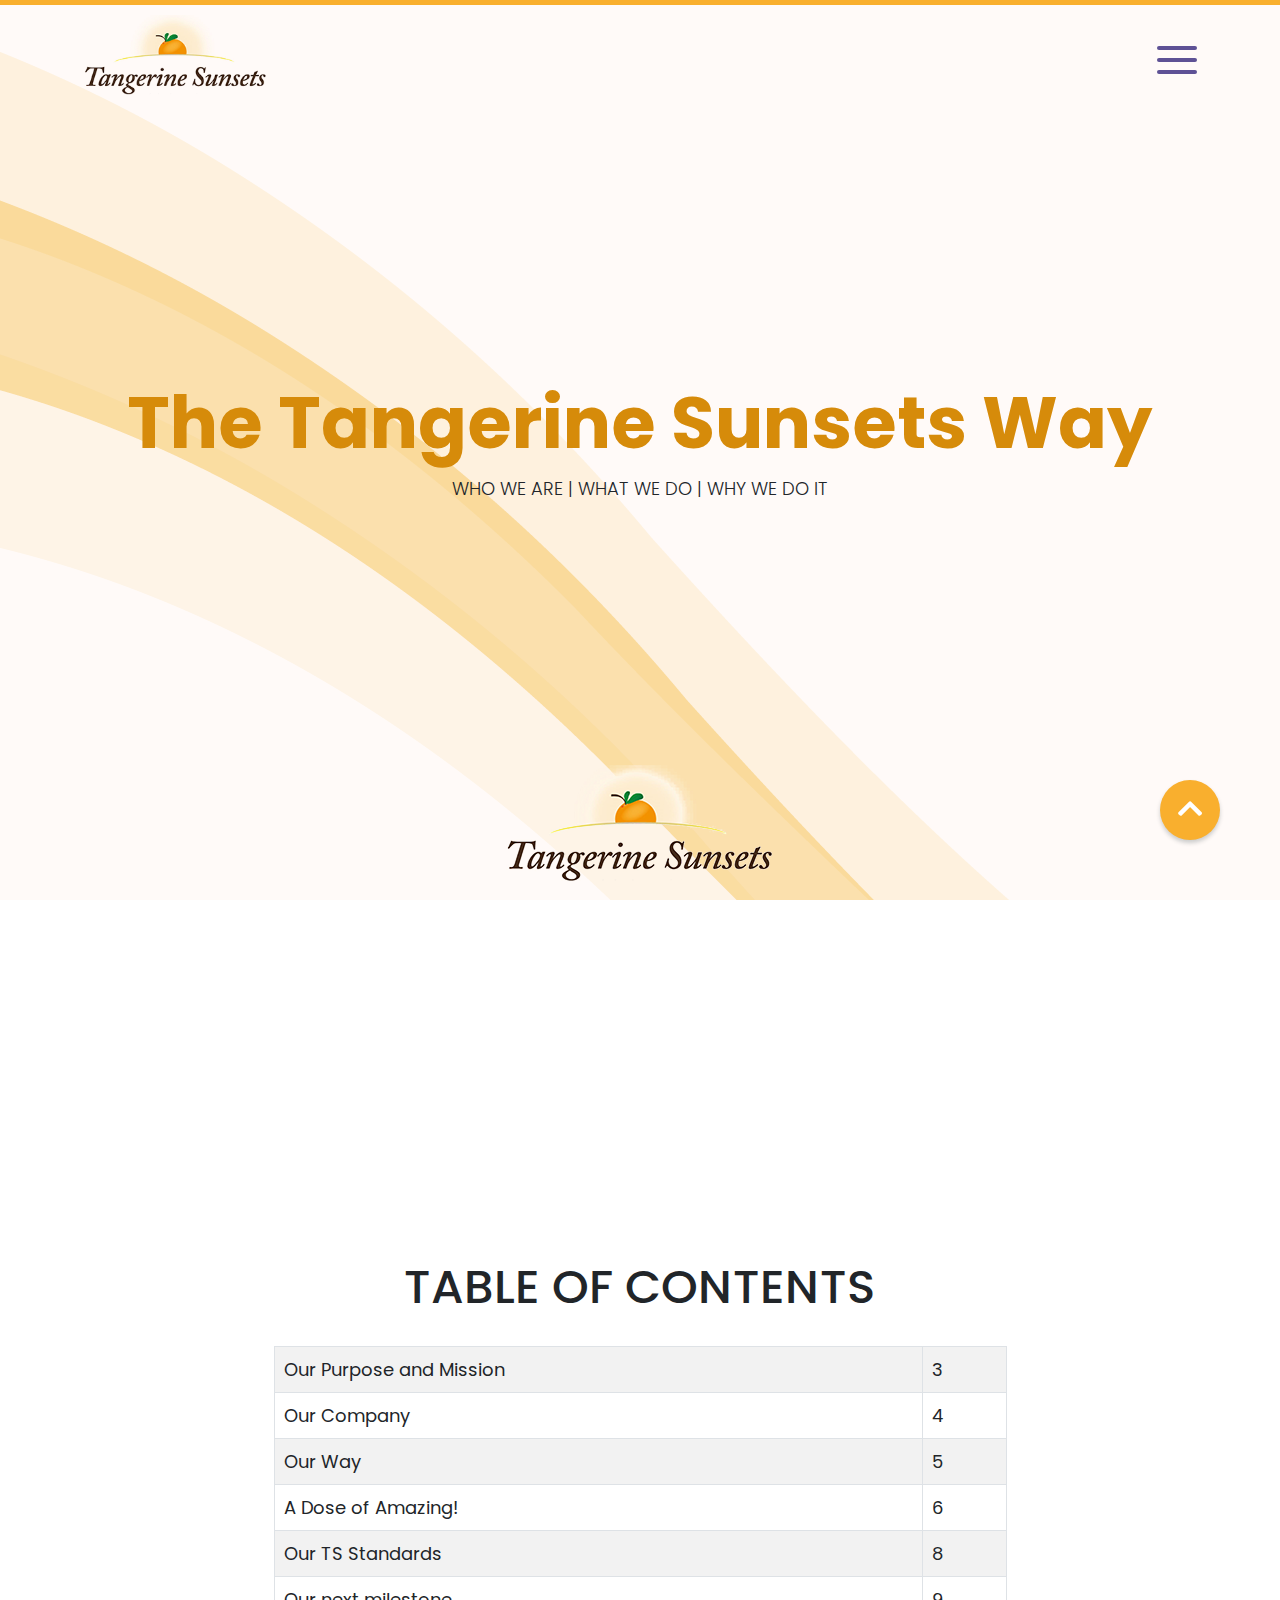
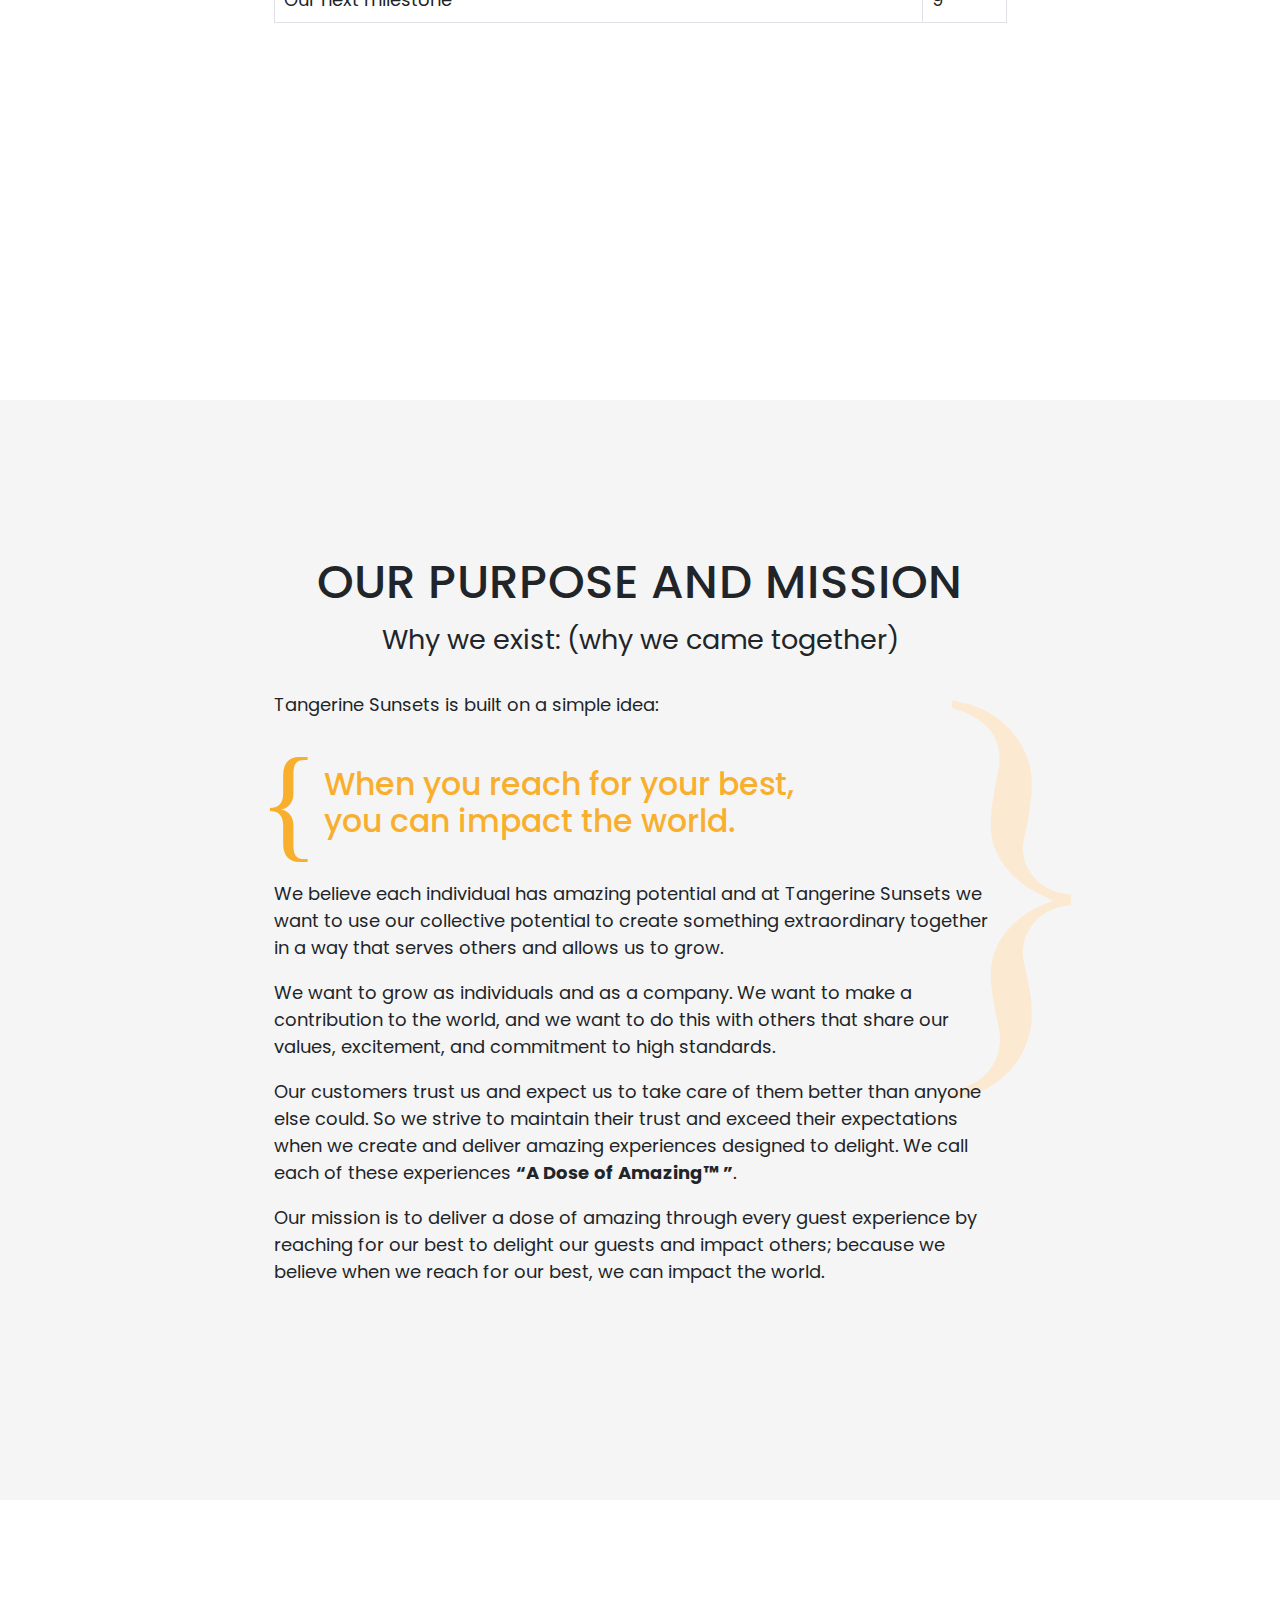
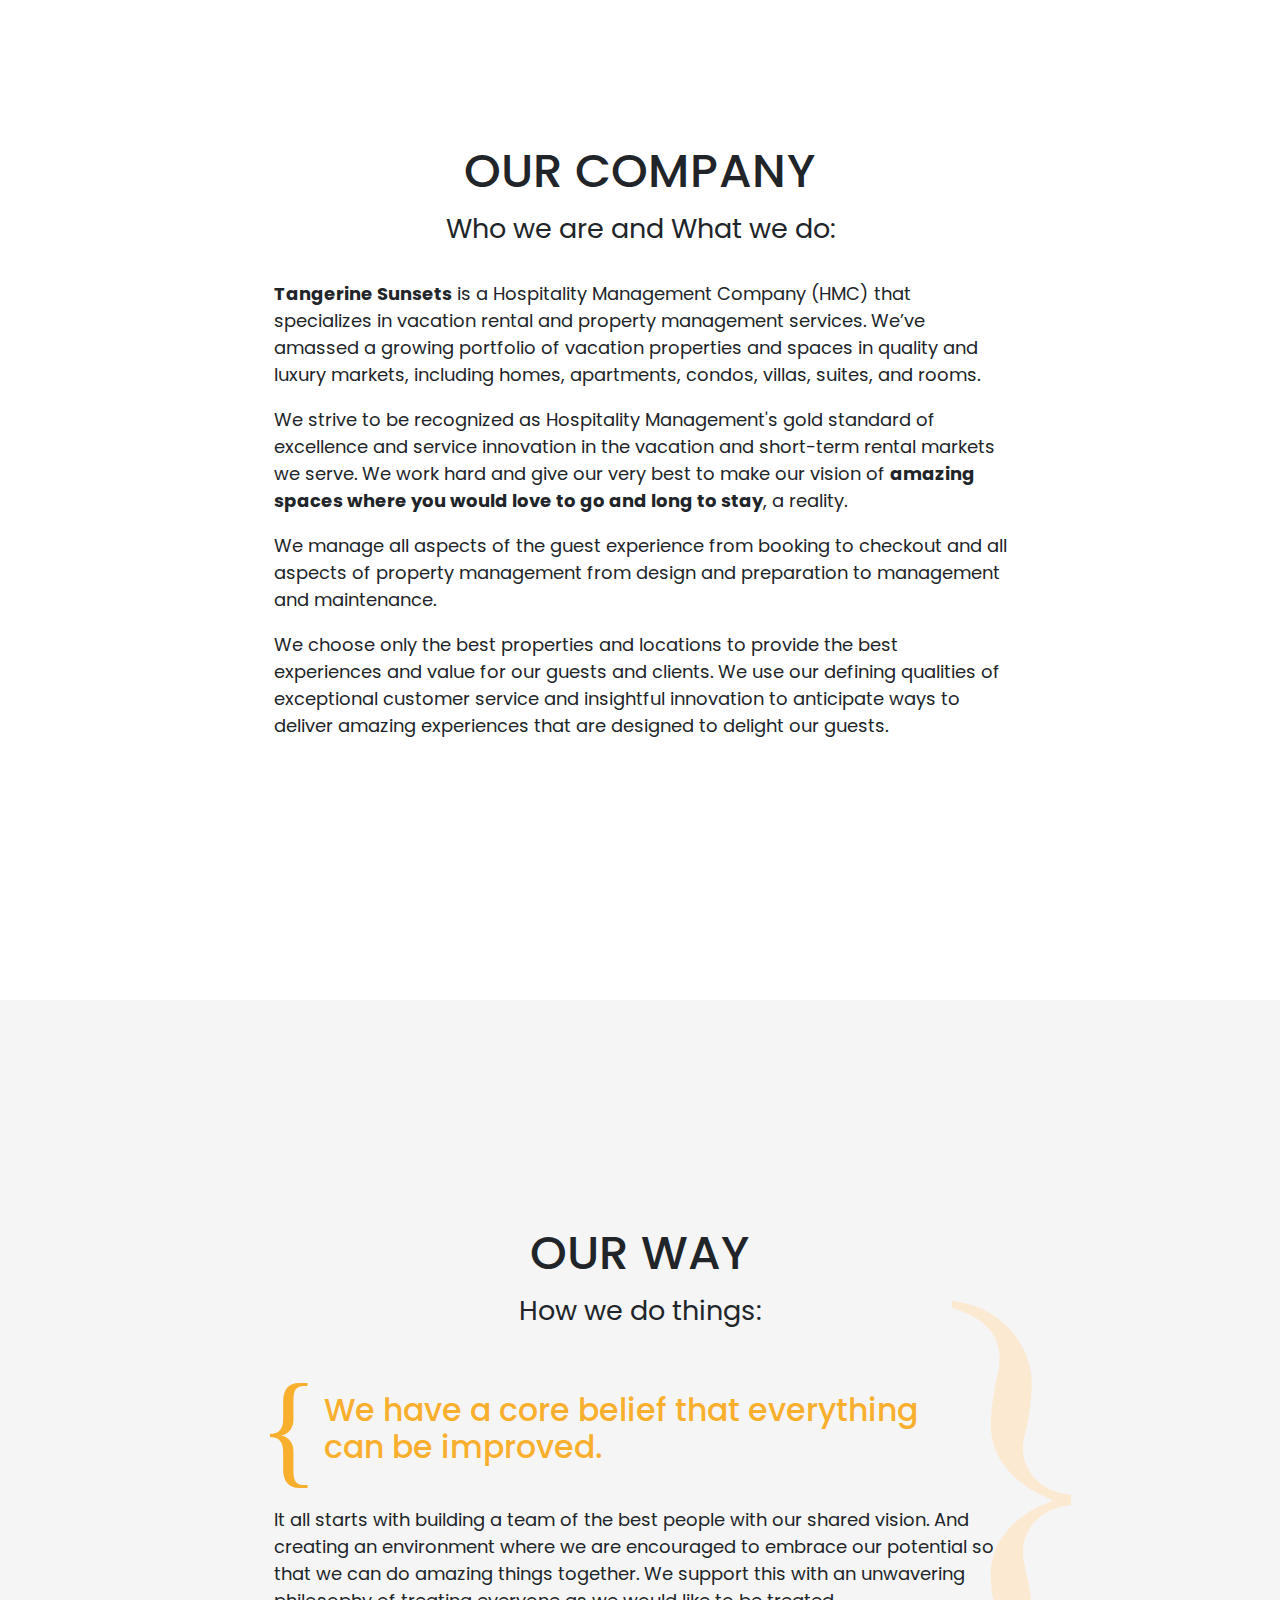
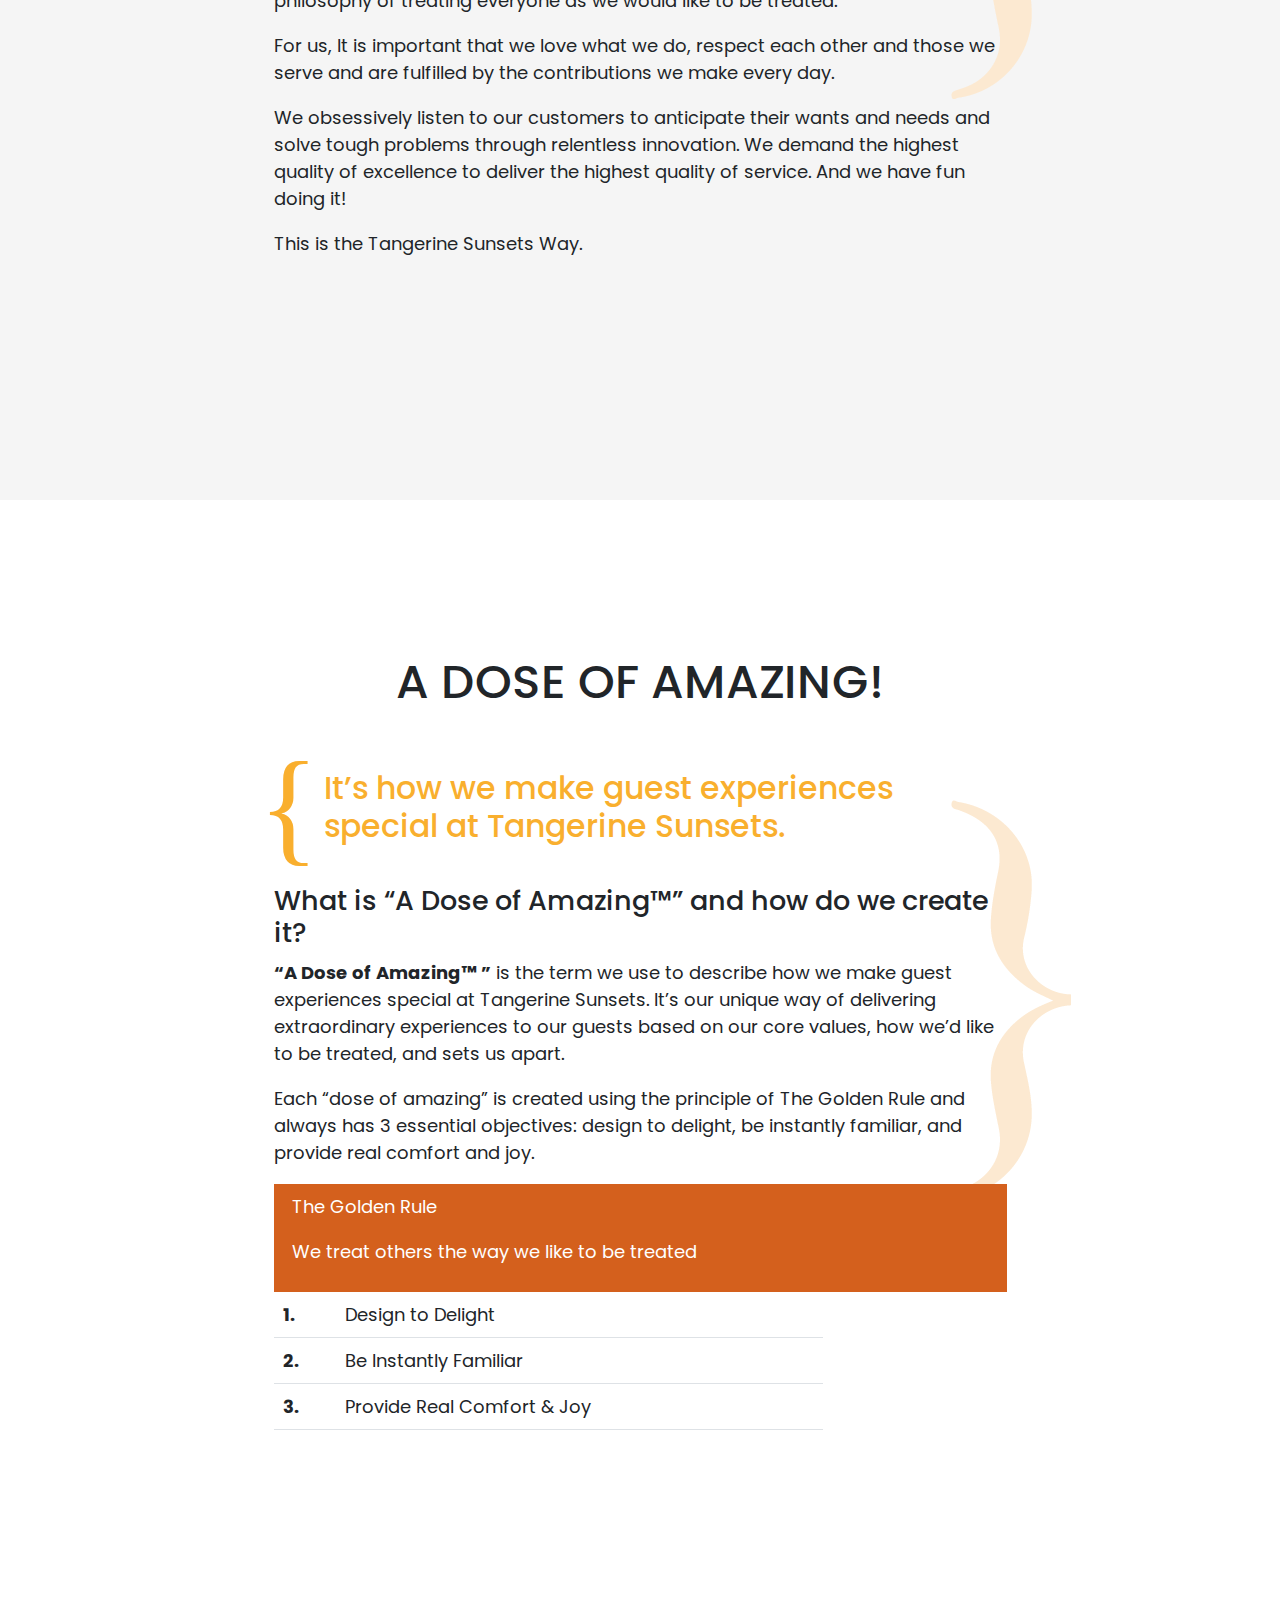
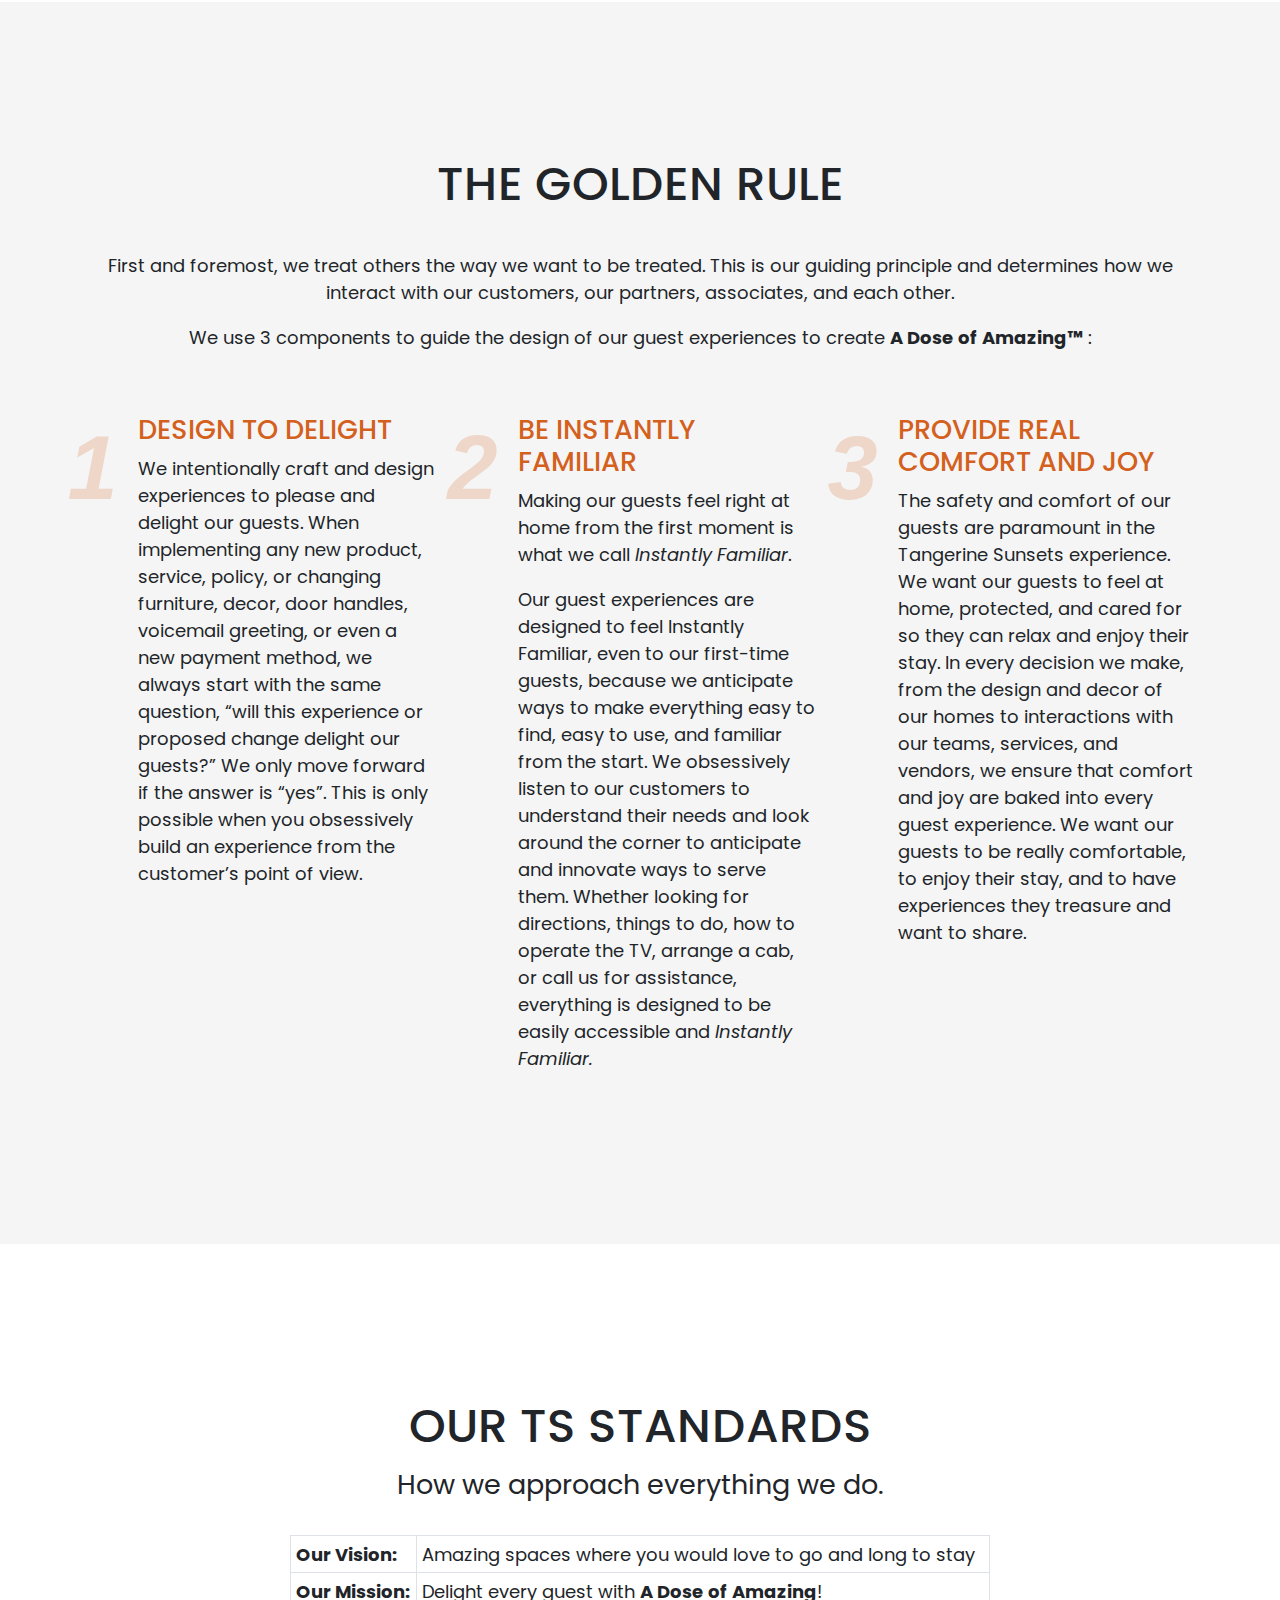
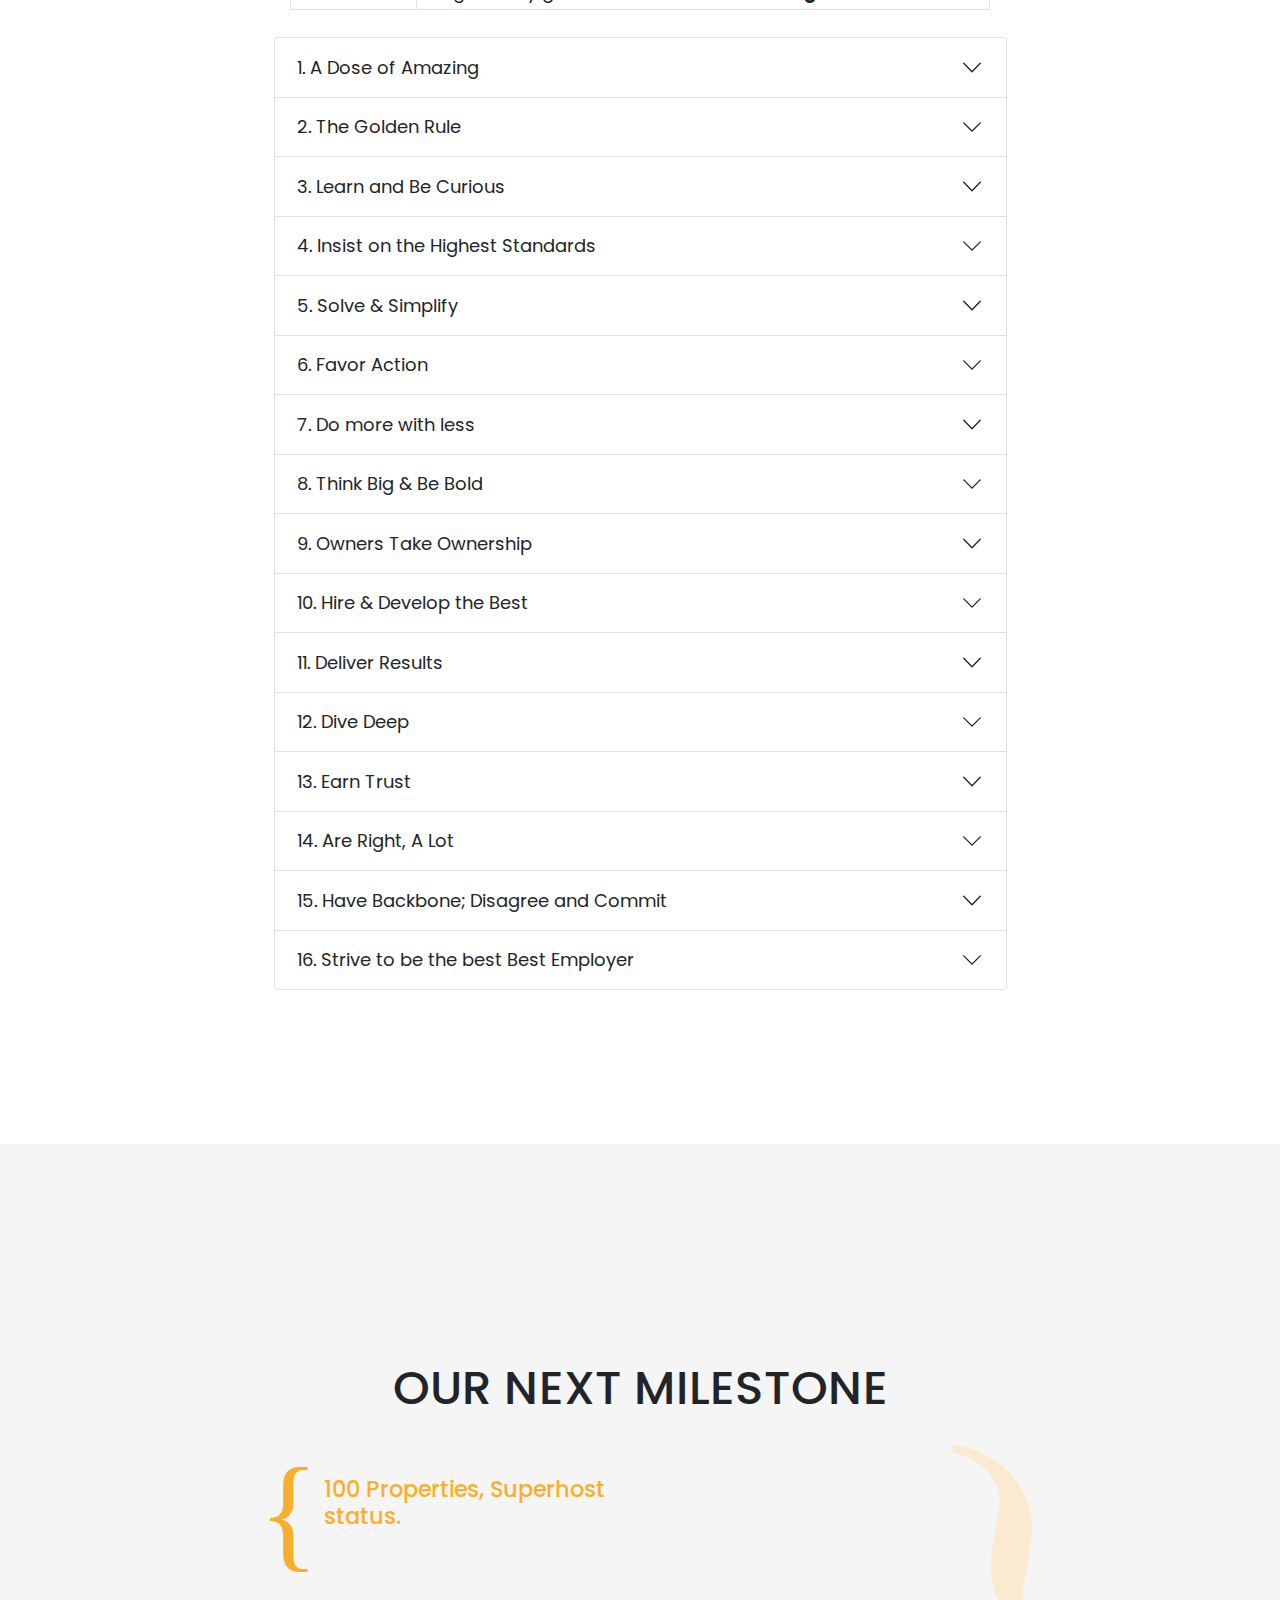
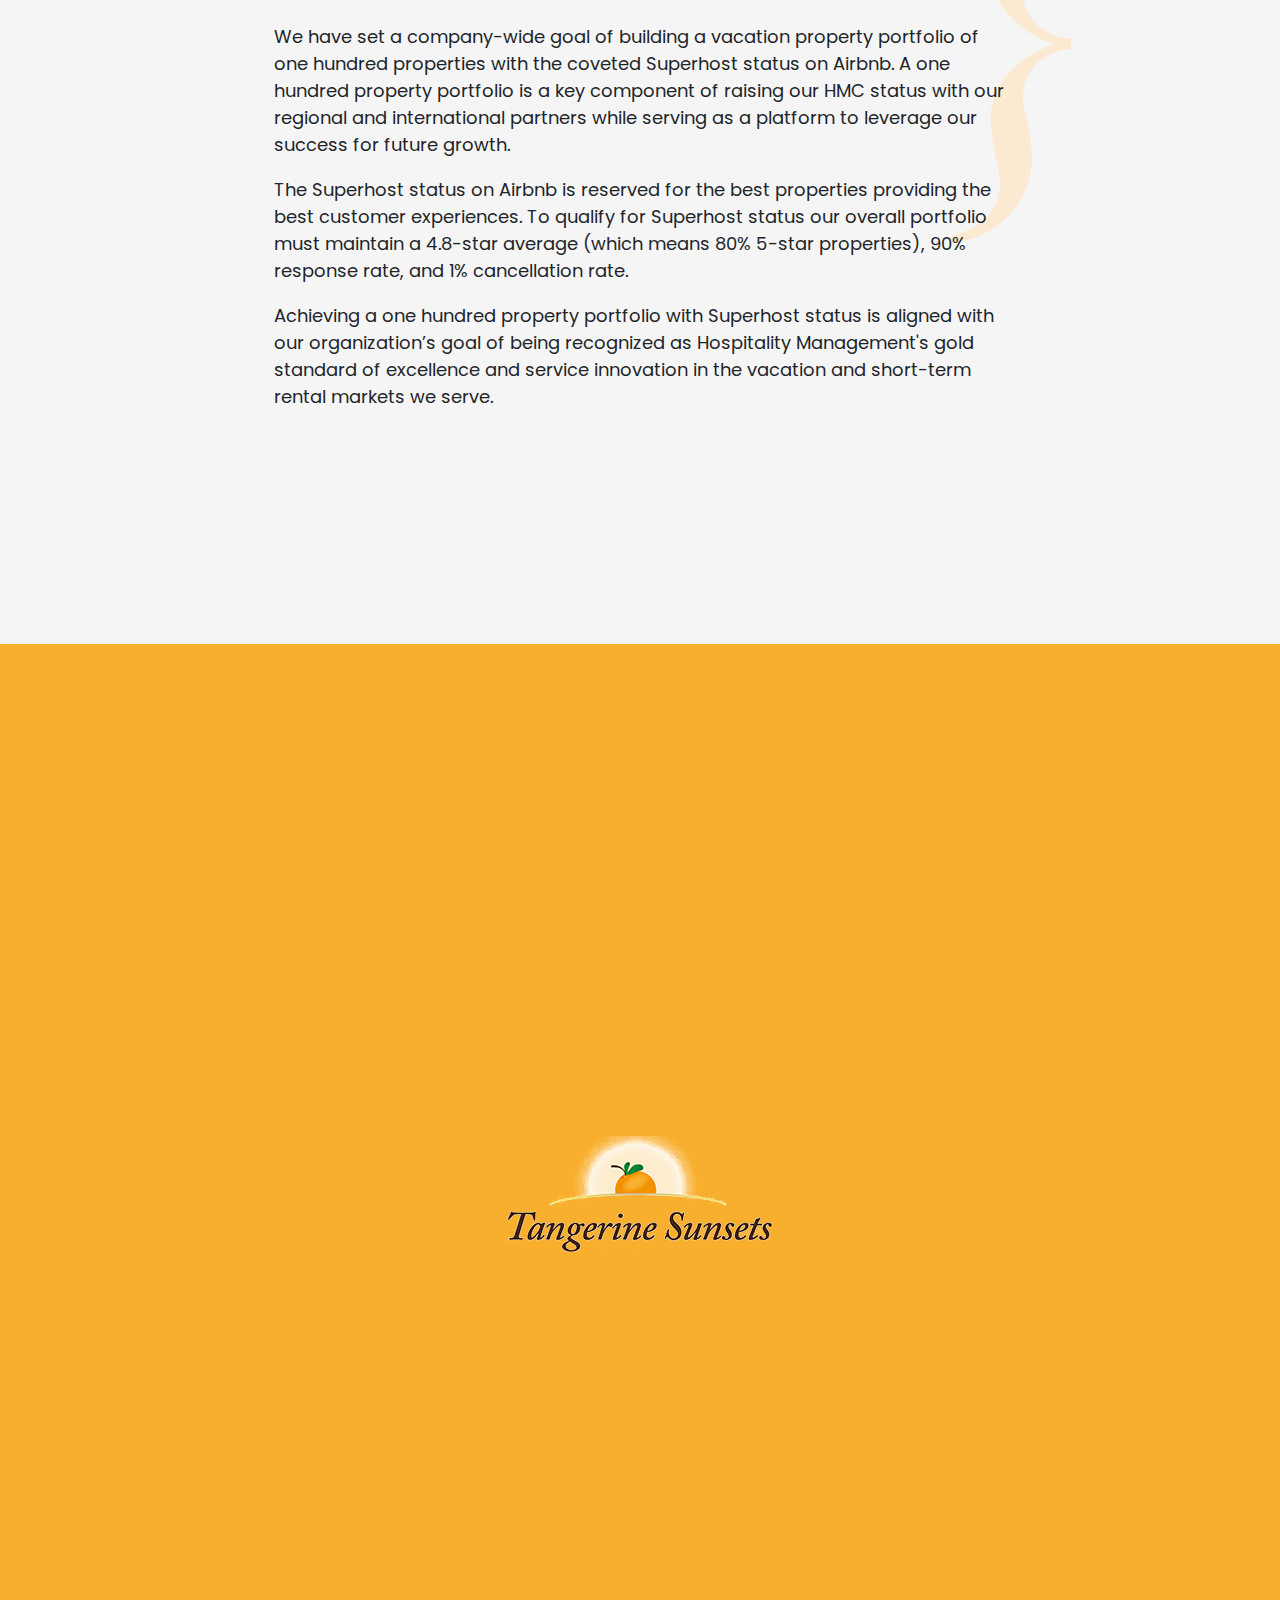
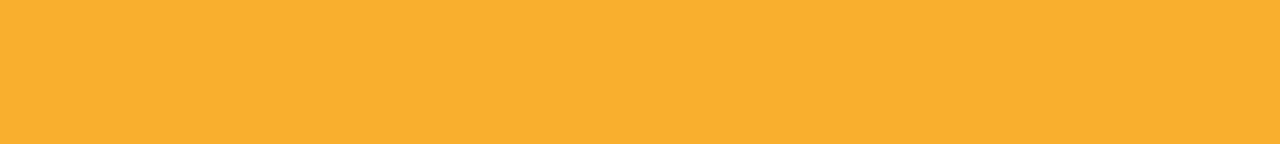
<file: index.html>
<!doctype html>
<html lang="en">

<head>
    <!-- Required meta tags -->
    <meta charset="utf-8">
    <meta name="viewport" content="width=device-width, initial-scale=1">
    <title>The Tangerine Sunsets Way</title>

    <!-- Bootstrap CSS -->
    <link href="css/bootstrap.min.css" rel="stylesheet">
    <link rel="stylesheet" href="scss/style.css">


    <!-- Google font -->
    <link rel="preconnect" href="https://fonts.googleapis.com">
    <link rel="preconnect" href="https://fonts.gstatic.com" crossorigin>
    <link href="https://fonts.googleapis.com/css2?family=Poppins:wght@300;400;500;700&display=swap" rel="stylesheet">

    <!--Icon Font-->
    <link rel="stylesheet" href="https://pro.fontawesome.com/releases/v5.10.0/css/all.css" crossorigin="anonymous"/>
</head>

<body>
<div class="page-wrapper">
    <aside class="menu-area">
        <div class="container">
            <div class="menu-close">
                <i class="fa fa-times"></i>
            </div>
            <div class="row">
                <div class="col">
                    <nav class="main-nav">
                        <ul>
                            <li page-rel="home"><a href="#home">Home</a></li>
                            <li page-rel="table-of-content"><a href="#table-of-content">Table of Contents</a></li>
                            <li page-rel="our-purpose-and-mission"><a href="#our-purpose-and-mission">
                                Our Purpose and Mission</a>
                            </li>
                            <li page-rel="our-company"><a href="#our-company">Our Company</a></li>
                            <li page-rel="our_way"><a href="#our_way">Our Way</a></li>
                            <li page-rel="a_dose_of_amazing"><a href="#dose-of-amazing">A Dose of Amazing!</a>
                            </li>
                            <li page-rel="golden-rule"><a href="#golden-rule">The Golden Rule</a></li>
                            <li page-rel="ts-standards"><a href="ts-standards.html#ts-standards">Our TS Standards</a></li>
                            <li page-rel="next-milestone"><a href="#next-milestone">Our Next Milestone</a>
                            </li>
                        </ul>
                    </nav>
                </div>
            </div>
        </div>
    </aside>

    <header class="main-header">
        <div class="top-bar">
            <div class="col bg-yellow"></div>
            <!--            <div class="col bg-green"></div>-->
            <!--            <div class="col bg-blue"></div>-->
        </div>
        <!--row-->
        <div class="container">
            <div class="row align-items-center">
                <div class="col-6">
                    <a class="logo" href="#home"><img src="images/tangerine-sunsets-logo.png" alt=""></a>
                </div>
                <div class="col-6">
                    <div class="mobile-menu-btn">
                        <span></span>
                    </div>
                </div>
            </div>
            <!--nav-bar-->
        </div>
        <!-- container-->
    </header>

    <section class="main-banner" id="home">
        <div class="container">
            <div class="">
                <div class="row align-items-center banner-content">
                    <div class="col">
                        <!--                        <h3>A Dose of Amazing™</h3>-->
                        <h1 class="main-text">The Tangerine Sunsets Way</h1>
                        <p>WHO WE ARE | WHAT WE DO | WHY WE DO IT</p>
                    </div>
                </div>
            </div>
        </div>
        <div class="banner-bottom">
            <div class="container">
                <div class="row">
                    <div class="col-md-12 text-center py-3">
                        <img src="images/tangerine-sunsets-logo.png" alt="">
                    </div>
                </div>

            </div>
            <!--container-->
        </div>
        <!--banner-bottom-->
    </section>

    <!-- TABLE OF CONTENTS -->
    <section class="page-block" id="table-of-content">
        <div class="container">
            <div class="row min-vh-100 py-5 align-items-md-center">
                <div class="col-md-8 offset-md-2">
                    <div class="section-title-wrapper">
                        <h2 class="section-title">TABLE OF CONTENTS</h2>
                    </div>

                    <div class="table-responsive">
                        <!-- table section start -->
                        <table class="table table-bordered table-striped table-content">
                            <tbody>
                            <tr>
                                <td><a href="#our-purpose-and-mission"> Our Purpose and Mission</a></td>
                                <td>3</td>
                            </tr>
                            <tr>
                                <td><a href="#our-company">Our Company</a></td>
                                <td>4</td>
                            </tr>
                            <tr>
                                <td><a href="#our_way">Our Way</a></td>
                                <td>5</td>
                            </tr>
                            <tr>
                                <td><a href="#dose-of-amazing">A Dose of Amazing!</a></td>
                                <td>6</td>
                            </tr>
                            <tr>
                                <td><a href="#ts-standards">Our TS Standards</a></td>
                                <td>8</td>
                            </tr>
                            <tr>
                                <td><a href="#next-milestone">Our next milestone</a></td>
                                <td>9</td>
                            </tr>
                            </tbody>
                        </table>
                        <!-- table section end -->
                    </div>
                    <!--table-responsive-->
                </div>
            </div>
        </div>
    </section>

    <!-- OUR PURPOSE AND MISSION section -->
    <section class="page-block " id="our-purpose-and-mission">
        <div class="container">
            <div class="row min-vh-100 py-5 arrow-bg">

                <div class="col-md-8 offset-md-2 ">
                    <div class="text-center section-title-wrapper">
                        <h2 class="section-title">OUR PURPOSE AND MISSION</h2>
                        <p class="section-sub-title">Why we exist: (why we came together)</p>
                    </div>
                    <div>

                        <p></p>
                        <p>Tangerine Sunsets is built on a simple idea:</p>
                        <h3 class="yellow-text has-bracket" style="max-width: 575px">When you reach for your best,
                            you can impact the world.</h3>
                        <p> We believe each individual has amazing potential and
                            at Tangerine Sunsets we want to use our collective
                            potential to create something extraordinary together
                            in a way that serves others and allows us to grow.
                        </p>
                        <p>We want to grow as individuals and as a company. We
                            want to make a contribution to the world, and we want
                            to do this with others that share our values,
                            excitement, and commitment to high standards.
                        </p>
                        <p>Our customers trust us and expect us to take care of
                            them better than anyone else could. So we strive to
                            maintain their trust and exceed their expectations
                            when we create and deliver amazing experiences
                            designed to delight. We call each of these
                            experiences
                            <strong>“A Dose of Amazing™ ”</strong>.
                        </p>
                        <p>
                            Our mission is to deliver a dose of amazing through
                            every guest experience by reaching for our best to
                            delight our guests and impact others; because we
                            believe when we reach for our best, we can impact the
                            world.
                        </p>
                    </div>
                </div>
            </div>
        </div>
    </section>

    <!-- OUR COMPANY section -->
    <section class="page-block" id="our-company">
        <div class="container">
            <div class="row min-vh-100 py-5 align-items-md-center">

                <div class="col-md-8 offset-md-2">
                    <div class="section-title-wrapper">
                        <h2 class="section-title text-center">OUR COMPANY</h2>
                        <p class="section-sub-title">Who we are and What we do:</p>
                    </div>


                    <p><strong>Tangerine Sunsets</strong> is a Hospitality Management Company (HMC) that specializes in
                        vacation rental and property management services. We’ve amassed a growing portfolio of vacation
                        properties and spaces in quality and luxury markets, including homes, apartments, condos,
                        villas, suites, and rooms.</p>
                    <p>We strive to be recognized as Hospitality Management's gold standard of excellence and service
                        innovation in the vacation and short-term rental markets we serve. We work hard and give our
                        very best to make our vision of <strong>amazing spaces where you would love to go and long to
                            stay</strong>, a reality. </p>
                    <p> We manage all aspects of the guest experience from booking to checkout and all aspects of
                        property management from design and preparation to management and maintenance. </p>
                    <p>We choose only the best properties and locations to provide the best experiences and value for
                        our guests and clients. We use our defining qualities of exceptional customer service and
                        insightful innovation to anticipate ways to deliver amazing experiences that are designed to
                        delight our guests.</p>
                </div>
            </div>
        </div>
    </section>

    <!-- OUR WAY section -->
    <section class="page-block" id="our_way">
        <div class="container">
            <div class="row min-vh-100 py-5 align-items-md-center arrow-bg">

                <div class="col-md-8 offset-md-2">
                    <div>
                        <div class="section-title-wrapper">
                            <h2 class="section-title ">OUR WAY</h2>
                            <p class="section-sub-title">How we do things:</p>
                        </div>

                        <h3 class="yellow-text has-bracket" style="max-width: 775px"> We have a core belief that
                            everything can
                            be improved.</h3>
                        <p>It all starts with building a team of the best people with
                            our shared vision. And creating an environment where
                            we are encouraged to embrace our potential so that
                            we can do amazing things together. We support this
                            with an unwavering philosophy of treating everyone as
                            we would like to be treated.
                        </p>
                        <p>
                            For us, It is important that we love what we do, respect
                            each other and those we serve and are fulfilled by the
                            contributions we make every day.
                        </p>
                        <p>
                            We obsessively listen to our customers to anticipate
                            their wants and needs and solve tough problems
                            through relentless innovation. We demand the highest
                            quality of excellence to deliver the highest quality of
                            service. And we have fun doing it!
                        </p>
                        <p>This is the Tangerine Sunsets Way.</p>
                    </div>
                </div>
            </div>
        </div>
    </section>

    <!-- A DOSE OF AMAZING! section -->
    <section class="page-block" id="dose-of-amazing">
        <div class="container">
            <div class="row min-vh-100 py-5 align-items-md-center arrow-bg">

                <div class="col-md-8 offset-md-2">
                    <div class="section-title-wrapper">
                        <h2 class="section-title text-center">A DOSE OF AMAZING!</h2>
                    </div>

                    <div>
                        <h3 class="yellow-text has-bracket" style="max-width: 800px">It’s how we make guest
                            experiences special at Tangerine Sunsets.
                        </h3>

                        <h4>What is “A Dose of Amazing™” and how do we
                            create it?</h4>
                        <p>
                            <strong>“A Dose of Amazing™ ”</strong> is the term we use to describe
                            how we make guest experiences special at Tangerine
                            Sunsets. It’s our unique way of delivering extraordinary
                            experiences to our guests based on our core values,
                            how we’d like to be treated, and sets us apart.
                        </p>
                        <p>
                            Each “dose of amazing” is created using the principle
                            of The Golden Rule and always has 3 essential
                            objectives: design to delight, be instantly familiar, and
                            provide real comfort and joy.
                        </p>
                        <div class="text-bg-color">
                            <p>The Golden Rule </p>
                            <p style="max-width: 570px">We treat others the way we like to be treated</p>

                        </div>

                        <table class="table table-hover w-75">
                            <tbody>
                            <tr>
                                <th scope="row">1.</th>
                                <td>Design to Delight</td>
                            </tr>
                            <tr>
                                <th scope="row">2.</th>
                                <td>Be Instantly Familiar</td>
                            </tr>
                            <tr>
                                <th scope="row">3.</th>
                                <td>Provide Real Comfort & Joy</td>
                            </tr>
                            </tbody>
                        </table>
                    </div>
                </div>
            </div>
        </div>
    </section>

    <!-- THE GOLDEN RULE section -->
    <section class="page-block" id="golden-rule">
        <div class="container">
            <div class="row pt-5 pb-3">
                <div class="section-title-wrapper">
                    <h2 class="section-title">THE GOLDEN RULE</h2>
                </div>
                <div class="col-md-12 text-center">
                    <div class="pb-4">

                        <p>First and foremost, we treat others the way we want to
                            be treated. This is our guiding principle and
                            determines how we interact with our customers, our
                            partners, associates, and each other.
                        </p>
                        <p>We use 3 components to guide the design of our
                            guest experiences to create <strong>A Dose of Amazing™</strong> :
                        </p>
                    </div>
                </div>
            </div>
            <!--row-->
            <div class="row pb-5">
                <div class="col-md-4">
                    <div class="ps-5">

                        <h4 class="title-text n1">DESIGN TO DELIGHT</h4>
                        <p>We intentionally craft and design experiences to please and
                            delight our guests. When implementing any new product,
                            service, policy, or changing furniture, decor, door handles,
                            voicemail greeting, or even a new payment method, we always
                            start with the same question, “will this experience or proposed
                            change delight our guests?” We only move forward if the
                            answer is “yes”. This is only possible when you obsessively
                            build an experience from the customer’s point of view.</p>
                    </div>
                </div>
                <!--col-md-4-->
                <div class="col-md-4">
                    <div class="ps-5">
                        <h4 class="title-text n2">BE INSTANTLY FAMILIAR</h4>
                        <p>Making our guests feel right at home from the first moment
                            is what we call <i>Instantly Familiar</i>.</p>
                        <p>Our guest experiences are designed to feel Instantly
                            Familiar, even to our first-time guests, because we anticipate
                            ways to make everything easy to find, easy to use, and
                            familiar from the start. We obsessively listen to our
                            customers to understand their needs and look around the
                            corner to anticipate and innovate ways to serve them.
                            Whether looking for directions, things to do, how to operate
                            the TV, arrange a cab, or call us for assistance, everything is
                            designed to be easily accessible and <i>Instantly Familiar.</i></p>

                    </div>
                </div>
                <!--col-md-4-->
                <div class="col-md-4">
                    <div class="ps-5">
                        <h4 class="title-text n3">PROVIDE REAL COMFORT AND JOY</h4>
                        <p>The safety and comfort of our guests are paramount in the
                            Tangerine Sunsets experience. We want our guests to feel at
                            home, protected, and cared for so they can relax and enjoy
                            their stay. In every decision we make, from the design and
                            decor of our homes to interactions with our teams, services,
                            and vendors, we ensure that comfort and joy are baked into
                            every guest experience. We want our guests to be really
                            comfortable, to enjoy their stay, and to have experiences
                            they treasure and want to share.</p>
                    </div>
                </div>
                <!--col-md-4-->
            </div>
            <!--row-->
        </div>
        <!--container-->
    </section>

    <!-- OUR TS STANDARDS section -->
    <section class="page-block" id="ts-standards">
        <div class="container">
            <div class="row min-vh-100 py-5">
                <div class="col-md-8 offset-md-2 text-center mb-0">
                    <div class="section-title-wrapper">
                        <h2 class="section-title">OUR TS STANDARDS</h2>
                        <p class="section-sub-title" style="max-width: 700px; margin: 0 auto">How we approach everything
                            we do.</p>
                    </div>
                </div>
                <div class="col-md-8 offset-md-2">
                    <div class="row mb-4">
                        <div class="col-md-12">
                            <div class="table-responsive">
                                <table style="max-width: 700px; margin: 0 auto" class="table table-sm table-bordered">
                                    <tr>
                                        <td class=""><strong>Our Vision:</strong></td>
                                        <td>Amazing spaces where you would love to go and long to stay</td>
                                    </tr>
                                    <tr>
                                        <td class=""><strong>Our Mission:</strong></td>
                                        <td>Delight every guest with <strong>A Dose of Amazing</strong>!</td>
                                    </tr>
                                </table>
                            </div>

                        </div>

                    </div>

                    <div class="accordion" id="accordionExample">

                        <div class="accordion-item">
                            <h2 class="accordion-header" id="headingOne">
                                <button class="accordion-button collapsed" type="button" data-bs-toggle="collapse"
                                        data-bs-target="#collapseOne" aria-expanded="false" aria-controls="collapseOne">
                                    1. A Dose of Amazing
                                </button>
                            </h2>
                            <div id="collapseOne" class="accordion-collapse collapse" aria-labelledby="headingOne"
                                 data-bs-parent="#accordionExample">
                                <div class="accordion-body">
                                    Our mission is to deliver <strong>A Dose of Amazing</strong> with every guest
                                    experience so that we can delight the customer. Each Dose of Amazing is Designed
                                    to Delight, Be Instantly Familiar, and Provide Real Comfort and Joy. <strong>Our
                                    customers trust us to take care of them better than anyone else could</strong>. We
                                    work hard to earn and keep their trust.
                                </div>
                            </div>
                        </div>
                        <div class="accordion-item">
                            <h2 class="accordion-header" id="headingTwo">
                                <button class="accordion-button collapsed" type="button" data-bs-toggle="collapse"
                                        data-bs-target="#collapseTwo" aria-expanded="false" aria-controls="collapseTwo">
                                    2. The Golden Rule
                                </button>
                            </h2>
                            <div id="collapseTwo" class="accordion-collapse collapse" aria-labelledby="headingTwo"
                                 data-bs-parent="#accordionExample">
                                <div class="accordion-body">
                                    We treat others the way we want to be treated. Everyone is valuable and deserves to
                                    be treated with dignity and respect. This includes the way we treat each other as
                                    teammates, the way we treat our guests, associates, and everyone we come in contact
                                    with because <strong>how you do anything is how you do everything</strong>.
                                </div>
                            </div>
                        </div>
                        <div class="accordion-item">
                            <h2 class="accordion-header" id="headingThree">
                                <button class="accordion-button collapsed" type="button" data-bs-toggle="collapse"
                                        data-bs-target="#collapseThree" aria-expanded="false"
                                        aria-controls="collapseThree">
                                    3. Learn and Be Curious
                                </button>
                            </h2>
                            <div id="collapseThree" class="accordion-collapse collapse" aria-labelledby="headingThree"
                                 data-bs-parent="#accordionExample">
                                <div class="accordion-body">
                                    Leaders are never done learning and always seek to improve themselves. They are
                                    curious about new possibilities and act to explore them.
                                </div>
                            </div>
                        </div>
                        <div class="accordion-item">
                            <h2 class="accordion-header" id="headingFour">
                                <button class="accordion-button collapsed" type="button" data-bs-toggle="collapse"
                                        data-bs-target="#collapseFour" aria-expanded="false"
                                        aria-controls="collapseFour">
                                    4. Insist on the Highest Standards
                                </button>
                            </h2>
                            <div id="collapseFour" class="accordion-collapse collapse" aria-labelledby="headingFour"
                                 data-bs-parent="#accordionExample">
                                <div class="accordion-body">
                                    <strong>Leaders have relentlessly high standards and constantly raise the
                                        bar</strong> because excellence is in our DNA. We resist any calls to lower the
                                    bar or dilute our standards. We demand the best, give our best and fix problems so
                                    they stay fixed.
                                </div>
                            </div>
                        </div><!--accordion-item-->
                        <div class="accordion-item">
                            <h2 class="accordion-header" id="headingFive">
                                <button class="accordion-button collapsed" type="button" data-bs-toggle="collapse"
                                        data-bs-target="#collapseFive" aria-expanded="false"
                                        aria-controls="collapseFive">
                                    5. Solve & Simplify
                                </button>
                            </h2>
                            <div id="collapseFive" class="accordion-collapse collapse" aria-labelledby="headingFive"
                                 data-bs-parent="#accordionExample">
                                <div class="accordion-body">
                                    Leaders expect and require innovative solutions and improvements from their teams
                                    and always find ways to simplify. We obsessively listen to our customers to
                                    anticipate and innovate ways to delight them and solve potential problems before
                                    they occur.
                                </div>
                            </div>
                        </div><!--accordion-item-->
                        <div class="accordion-item">
                            <h2 class="accordion-header" id="headingSix">
                                <button class="accordion-button collapsed" type="button" data-bs-toggle="collapse"
                                        data-bs-target="#collapseSix" aria-expanded="false"
                                        aria-controls="collapseSix">
                                    6. Favor Action
                                </button>
                            </h2>
                            <div id="collapseSix" class="accordion-collapse collapse" aria-labelledby="headingSix"
                                 data-bs-parent="#accordionExample">
                                <div class="accordion-body">
                                    Speed matters in business. <strong>Leaders are expected to take action and show
                                    initiative</strong> without being asked to do so. Many decisions and actions are
                                    reversible and do not need extensive study or pre-approval. We value calculated risk
                                    taking.
                                </div>
                            </div>
                        </div><!--accordion-item-->
                        <div class="accordion-item">
                            <h2 class="accordion-header" id="headingSeven">
                                <button class="accordion-button collapsed" type="button" data-bs-toggle="collapse"
                                        data-bs-target="#collapseSeven" aria-expanded="false"
                                        aria-controls="collapseSeven">
                                    7. Do more with less
                                </button>
                            </h2>
                            <div id="collapseSeven" class="accordion-collapse collapse" aria-labelledby="headingSeven"
                                 data-bs-parent="#accordionExample">
                                <div class="accordion-body">
                                    Leaders are frugal and always look for ways to <strong>save the company time, money,
                                    and avoid frustration</strong>. We strive to be resourceful, innovative and do more
                                    with less without sacrificing quality. Constraints breed resourcefulness,
                                    self-sufficiency and invention.
                                </div>
                            </div>
                        </div><!--accordion-item-->
                        <div class="accordion-item">
                            <h2 class="accordion-header" id="headingEight">
                                <button class="accordion-button collapsed" type="button" data-bs-toggle="collapse"
                                        data-bs-target="#collapseEight" aria-expanded="false"
                                        aria-controls="collapseEight">
                                    8. Think Big & Be Bold
                                </button>
                            </h2>
                            <div id="collapseEight" class="accordion-collapse collapse" aria-labelledby="headingEight"
                                 data-bs-parent="#accordionExample">
                                <div class="accordion-body">
                                    Leaders create and communicate a bold direction that inspires results. They think
                                    differently and look around corners for ways to serve customers. Be bold and don’t
                                    be afraid to make new mistakes as you <strong>thoughtfully try to solve new
                                    problems</strong> and seek ways to have a big positive impact.
                                </div>
                            </div>
                        </div><!--accordion-item-->
                        <div class="accordion-item">
                            <h2 class="accordion-header" id="headingNine">
                                <button class="accordion-button collapsed" type="button" data-bs-toggle="collapse"
                                        data-bs-target="#collapseNine" aria-expanded="false"
                                        aria-controls="collapseNine">
                                    9. Owners Take Ownership
                                </button>
                            </h2>
                            <div id="collapseNine" class="accordion-collapse collapse" aria-labelledby="headingNine"
                                 data-bs-parent="#accordionExample">
                                <div class="accordion-body">
                                    Act like owners because we are the company. Leaders act on behalf of the entire
                                    company, beyond just their own team. <strong>Taking ownership means taking
                                    responsibility to ensure things get done and owning the result</strong>. Leaders
                                    never fold their arms and say "that's not my job".
                                </div>
                            </div>
                        </div><!--accordion-item-->
                        <div class="accordion-item">
                            <h2 class="accordion-header" id="headingTen">
                                <button class="accordion-button collapsed" type="button" data-bs-toggle="collapse"
                                        data-bs-target="#collapseTen" aria-expanded="false"
                                        aria-controls="collapseTen">
                                    10. Hire & Develop the Best
                                </button>
                            </h2>
                            <div id="collapseTen" class="accordion-collapse collapse" aria-labelledby="headingTen"
                                 data-bs-parent="#accordionExample">
                                <div class="accordion-body">

                                    Leaders <strong>raise the performance bar with every hire and promotion</strong>.
                                    They recognize exceptional talent, and willingly move them throughout the
                                    organization. Leaders develop leaders and take seriously their role in coaching
                                    others.
                                </div>
                            </div>
                        </div><!--accordion-item-->

                        <div class="accordion-item">
                            <h2 class="accordion-header" id="headingEleven">
                                <button class="accordion-button collapsed" type="button" data-bs-toggle="collapse"
                                        data-bs-target="#collapseEleven" aria-expanded="false"
                                        aria-controls="collapseEleven">
                                    11. Deliver Results
                                </button>
                            </h2>
                            <div id="collapseEleven" class="accordion-collapse collapse" aria-labelledby="headingEleven"
                                 data-bs-parent="#accordionExample">
                                <div class="accordion-body">
                                    Leaders focus on the key inputs for their business and deliver them on time, with
                                    quality, using predefined metrics to measure and confirm the success of their
                                    results. Despite setbacks, they rise to the occasion and never settle. Leaders don't
                                    assume, they <strong>Trust but Verify</strong> and <strong>always deliver
                                    results</strong>.
                                </div>
                            </div>
                        </div><!--accordion-item-->


                        <div class="accordion-item">
                            <h2 class="accordion-header" id="headingTwelve">
                                <button class="accordion-button collapsed" type="button" data-bs-toggle="collapse"
                                        data-bs-target="#collapseTwelve" aria-expanded="false"
                                        aria-controls="collapseTwelve">
                                    12. Dive Deep
                                </button>
                            </h2>
                            <div id="collapseTwelve" class="accordion-collapse collapse" aria-labelledby="headingTwelve"
                                 data-bs-parent="#accordionExample">
                                <div class="accordion-body">
                                    Leaders operate at all levels, <strong>stay connected to the details</strong>, audit
                                    frequently, and are skeptical when metrics and anecdote differ. No task is beneath
                                    them.
                                </div>
                            </div>
                        </div><!--accordion-item-->


                        <div class="accordion-item">
                            <h2 class="accordion-header" id="headingThirteen">
                                <button class="accordion-button collapsed" type="button" data-bs-toggle="collapse"
                                        data-bs-target="#collapseThirteen" aria-expanded="false"
                                        aria-controls="collapseThirteen">
                                    13. Earn Trust
                                </button>
                            </h2>
                            <div id="collapseThirteen" class="accordion-collapse collapse"
                                 aria-labelledby="headingThirteen"
                                 data-bs-parent="#accordionExample">
                                <div class="accordion-body">
                                    Our customers, teammates, and partners trust us to look out for their best interests
                                    with integrity and respect. We work hard to earn and keep their trust because we
                                    value <strong>Relationships over Transactions</strong>. We listen attentively, speak
                                    candidly and use clear communication with rapid feedback loops to ensure the right
                                    outcomes.
                                </div>
                            </div>
                        </div><!--accordion-item-->

                        <div class="accordion-item">
                            <h2 class="accordion-header" id="headingFourteen">
                                <button class="accordion-button collapsed" type="button" data-bs-toggle="collapse"
                                        data-bs-target="#collapseFourteen" aria-expanded="false"
                                        aria-controls="collapseFourteen">
                                    14. Are Right, A Lot
                                </button>
                            </h2>
                            <div id="collapseFourteen" class="accordion-collapse collapse"
                                 aria-labelledby="headingFourteen"
                                 data-bs-parent="#accordionExample">
                                <div class="accordion-body">
                                    Leaders are <strong>expected to be right</strong> far more often than they are
                                    wrong. They are openly self-critical, <strong>learn from their mistakes</strong>,
                                    develop specific insights into the reasons for those mistakes and share those
                                    insights with the rest of the company. They have strong judgements and good
                                    instincts. They seek diverse perspectives and work to disconfirm their beliefs.
                                </div>
                            </div>
                        </div><!--accordion-item-->
                        <div class="accordion-item">
                            <h2 class="accordion-header" id="headingFifteen">
                                <button class="accordion-button collapsed" type="button" data-bs-toggle="collapse"
                                        data-bs-target="#collapseFifteen" aria-expanded="false"
                                        aria-controls="collapseFifteen">
                                    15. Have Backbone; Disagree and Commit
                                </button>
                            </h2>
                            <div id="collapseFifteen" class="accordion-collapse collapse"
                                 aria-labelledby="headingFifteen"
                                 data-bs-parent="#accordionExample">
                                <div class="accordion-body">
                                    Leaders are obligated to <strong>respectfully challenge decisions when they
                                    disagree</strong>, even when doing so is uncomfortable or exhausting. Leaders have
                                    conviction and are tenacious. They do not compromise for the sake of social
                                    cohesion. <strong>Once a decision is determined, they commit wholly</strong>.
                                </div>
                            </div>
                        </div><!--accordion-item-->

                        <div class="accordion-item">
                            <h2 class="accordion-header" id="headingSixteen">
                                <button class="accordion-button collapsed" type="button" data-bs-toggle="collapse"
                                        data-bs-target="#collapseSixteen" aria-expanded="false"
                                        aria-controls="collapseSixteen">
                                    16. Strive to be the best Best Employer
                                </button>
                            </h2>
                            <div id="collapseSixteen" class="accordion-collapse collapse"
                                 aria-labelledby="headingSixteen"
                                 data-bs-parent="#accordionExample">
                                <div class="accordion-body">
                                    <strong>Leaders set their teammates up for success</strong> and ensure they are
                                    empowered, growing and ready for what's next. They help to create a work environment
                                    where their teammates feel valued, enjoy what they do and have fun doing it.
                                </div>
                            </div>
                        </div><!--accordion-item-->
                    </div> <!--accordion-->
                </div> <!-- col-md-8-->

            </div>
        </div>
    </section>

    <!-- OUR NEXT MILESTONE section -->
    <section class="page-block" id="next-milestone">
        <div class="container">
            <div class="row min-vh-100 py-5 align-items-md-center arrow-bg">

                <div class="col-md-8 offset-md-2">
                    <div class="section-title-wrapper">
                        <h2 class="section-title text-center">OUR NEXT MILESTONE</h2>
                    </div>
                    <div>

                        <h5 class="yellow-text has-bracket" style="max-width: 375px">100 Properties, Superhost
                            status.</h5>
                        <p class="pt-5"> We have set a company-wide goal of building a
                            vacation property portfolio of one hundred properties
                            with the coveted Superhost status on Airbnb. A one
                            hundred property portfolio is a key component of
                            raising our HMC status with our regional and
                            international partners while serving as a platform to
                            leverage our success for future growth.</p>
                        <p>The Superhost status on Airbnb is reserved for the
                            best properties providing the best customer
                            experiences. To qualify for Superhost status our
                            overall portfolio must maintain a 4.8-star average
                            (which means 80% 5-star properties), 90% response
                            rate, and 1% cancellation rate.</p>
                        <p>Achieving a one hundred property portfolio with Superhost status is aligned with our
                            organization’s goal of being recognized as Hospitality Management's gold standard of
                            excellence and service innovation in the vacation and short-term rental markets we
                            serve.</p>
                    </div>
                </div>
            </div>
        </div>
    </section>

    <!-- footer section -->
    <section class="page-block footer">
        <div class="container">
            <div class="row min-vh-100 py-5 align-items-lg-center">
                <div class="col text-center">
                    <img src="images/tangerine-sunsets-logo.png" alt="" srcset="">
                </div>
            </div>
        </div>
    </section>
    <div class="back-to-top"><i class="fas fa-chevron-up"></i></div>
</div>
<!--page-wrapper-->
<script src="js/jquery.min.js"></script>
<script src="js/bootstrap.min.js"></script>
<script src="js/custom-script.js"></script>
</body>

</html>
</file>
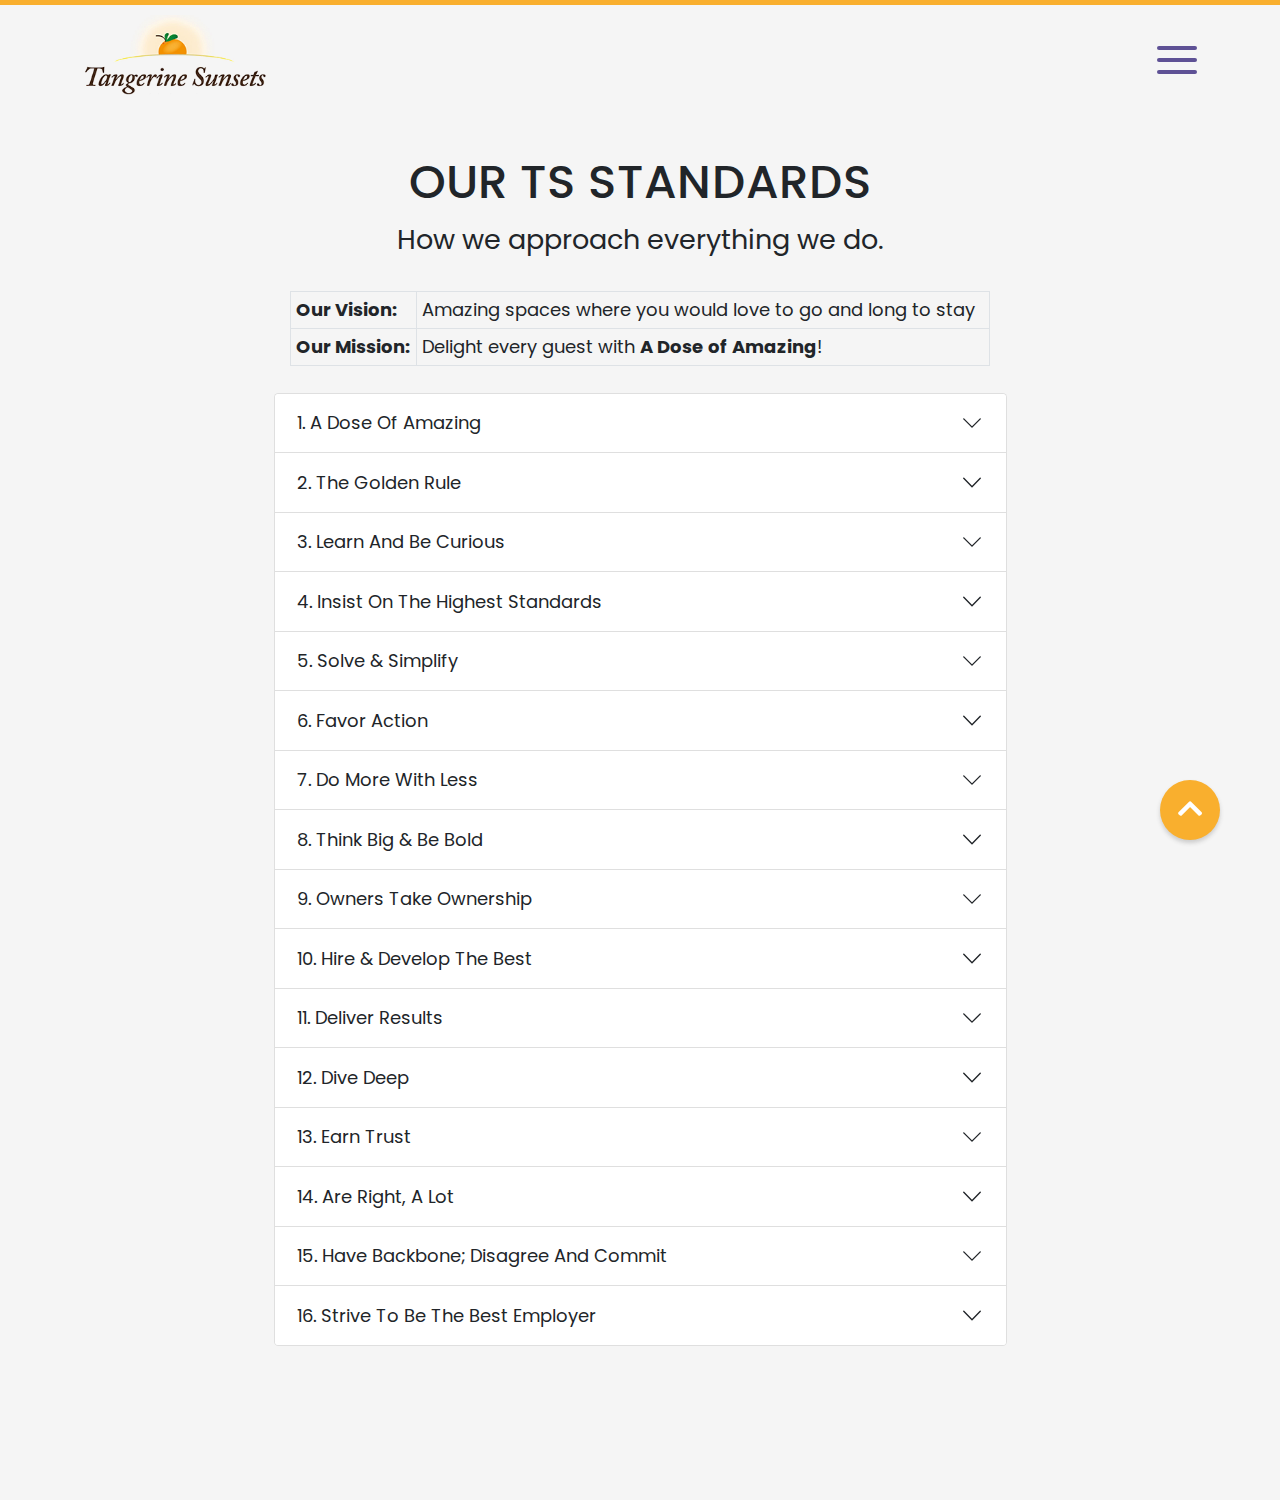
<file: ts-standards.html>
<!doctype html>
<html lang="en">

<head>
    <!-- Required meta tags -->
    <meta charset="utf-8">
    <meta name="viewport" content="width=device-width, initial-scale=1">
    <title>The Tangerine Sunsets Way</title>

    <!-- Bootstrap CSS -->
    <link href="css/bootstrap.min.css" rel="stylesheet">
    <link rel="stylesheet" href="scss/style.css">


    <!-- Google font -->
    <link rel="preconnect" href="https://fonts.googleapis.com">
    <link rel="preconnect" href="https://fonts.gstatic.com" crossorigin>
    <link href="https://fonts.googleapis.com/css2?family=Poppins:wght@300;400;500;700&display=swap" rel="stylesheet">

    <!--Icon Font-->
    <link rel="stylesheet" href="https://pro.fontawesome.com/releases/v5.10.0/css/all.css" crossorigin="anonymous"/>
</head>

<body>
<div class="page-wrapper">
    <aside class="menu-area">
        <div class="container">
            <div class="menu-close">
                <i class="fa fa-times"></i>
            </div>
            <div class="row">
                <div class="col">
                    <nav class="main-nav">
                        <ul>
                            <li page-rel="home"><a href="index.html#home">Home</a></li>
                            <li page-rel="table-of-content"><a href="index.html#table-of-content">Table of Contents</a>
                            </li>
                            <li page-rel="our-purpose-and-mission"><a href="index.html#our-purpose-and-mission">
                                Our Purpose and Mission</a>
                            </li>
                            <li page-rel="our-company"><a href="index.html#our-company">Our Company</a></li>
                            <li page-rel="our_way"><a href="index.html#our_way">Our Way</a></li>
                            <li page-rel="a_dose_of_amazing"><a href="#dose-of-amazing">A Dose of Amazing!</a>
                            </li>
                            <li page-rel="golden-rule"><a href="index.html#golden-rule">The Golden Rule</a></li>
                            <li page-rel="ts-standards"><a href="index.html#ts-standards">Our TS Standards</a></li>
                            <li page-rel="next-milestone"><a href="index.html#next-milestone">Our Next Milestone</a>
                            </li>
                        </ul>
                    </nav>
                </div>
            </div>
        </div>
    </aside>

    <header class="main-header">
        <div class="top-bar">
            <div class="col bg-yellow"></div>
            <!--            <div class="col bg-green"></div>-->
            <!--            <div class="col bg-blue"></div>-->
        </div>
        <!--row-->
        <div class="container">
            <div class="row align-items-center">
                <div class="col-6">
                    <a class="logo" href="index.html#home"><img src="images/tangerine-sunsets-logo.png" alt=""></a>
                </div>
                <div class="col-6">
                    <div class="mobile-menu-btn">
                        <span></span>
                    </div>
                </div>
            </div>
            <!--nav-bar-->
        </div>
        <!-- container-->
    </header>

    <!-- OUR TS STANDARDS section -->
    <section class="page-block" id="ts-standards">
        <div class="container">
            <div class="row min-vh-100 py-5">
                <div class="col-md-8 offset-md-2 text-center mb-0">
                    <div class="section-title-wrapper">
                        <h2 class="section-title">OUR TS STANDARDS</h2>
                        <p class="section-sub-title" style="max-width: 700px; margin: 0 auto">How we approach everything
                            we do.</p>
                    </div>
                </div>
                <div class="col-md-8 offset-md-2">
                    <div class="row mb-4">
                        <div class="col-md-12">
                            <div class="table-responsive">
                                <table style="max-width: 700px; margin: 0 auto" class="table table-sm table-bordered">
                                    <tr>
                                        <td class=""><strong>Our Vision:</strong></td>
                                        <td>Amazing spaces where you would love to go and long to stay</td>
                                    </tr>
                                    <tr>
                                        <td class=""><strong>Our Mission:</strong></td>
                                        <td>Delight every guest with <strong>A Dose of Amazing</strong>!</td>
                                    </tr>
                                </table>
                            </div>
                        </div>

                    </div>

                    <div class="accordion" id="accordionExample">

                        <div class="accordion-item">
                            <h2 class="accordion-header" id="headingOne">
                                <button class="accordion-button collapsed" type="button" data-bs-toggle="collapse"
                                        data-bs-target="#collapseOne" aria-expanded="false" aria-controls="collapseOne">
                                    1. A Dose Of Amazing
                                </button>
                            </h2>
                            <div id="collapseOne" class="accordion-collapse collapse" aria-labelledby="headingOne"
                                 data-bs-parent="#accordionExample">
                                <div class="accordion-body">
                                    Our mission is to deliver <strong>A Dose of Amazing</strong> with every guest
                                    experience so that we can delight the customer. Each Dose of Amazing is Designed
                                    to Delight, Be Instantly Familiar, and Provide Real Comfort and Joy. <strong>Our
                                    customers trust us to take care of them better than anyone else could</strong>. We
                                    work hard to earn and keep their trust.
                                </div>
                            </div>
                        </div>
                        <div class="accordion-item">
                            <h2 class="accordion-header" id="headingTwo">
                                <button class="accordion-button collapsed" type="button" data-bs-toggle="collapse"
                                        data-bs-target="#collapseTwo" aria-expanded="false" aria-controls="collapseTwo">
                                    2. The Golden Rule
                                </button>
                            </h2>
                            <div id="collapseTwo" class="accordion-collapse collapse" aria-labelledby="headingTwo"
                                 data-bs-parent="#accordionExample">
                                <div class="accordion-body">
                                    We treat others the way we want to be treated. Everyone is valuable and deserves to
                                    be treated with dignity and respect. This includes the way we treat each other as
                                    teammates, the way we treat our guests, associates, and everyone we come in contact
                                    with because <strong>how you do anything is how you do everything</strong>.
                                </div>
                            </div>
                        </div>
                        <div class="accordion-item">
                            <h2 class="accordion-header" id="headingThree">
                                <button class="accordion-button collapsed" type="button" data-bs-toggle="collapse"
                                        data-bs-target="#collapseThree" aria-expanded="false"
                                        aria-controls="collapseThree">
                                    3. Learn And Be Curious
                                </button>
                            </h2>
                            <div id="collapseThree" class="accordion-collapse collapse" aria-labelledby="headingThree"
                                 data-bs-parent="#accordionExample">
                                <div class="accordion-body">
                                    Leaders are never done learning and always seek to improve themselves. They are
                                    curious about new possibilities and act to explore them.
                                </div>
                            </div>
                        </div>
                        <div class="accordion-item">
                            <h2 class="accordion-header" id="headingFour">
                                <button class="accordion-button collapsed" type="button" data-bs-toggle="collapse"
                                        data-bs-target="#collapseFour" aria-expanded="false"
                                        aria-controls="collapseFour">
                                    4. Insist On The Highest Standards
                                </button>
                            </h2>
                            <div id="collapseFour" class="accordion-collapse collapse" aria-labelledby="headingFour"
                                 data-bs-parent="#accordionExample">
                                <div class="accordion-body">
                                    <strong>Leaders have relentlessly high standards and constantly raise the
                                        bar</strong> because excellence is in our DNA. We resist any calls to lower the
                                    bar or dilute our standards. We demand the best, give our best and fix problems so
                                    they stay fixed.
                                </div>
                            </div>
                        </div><!--accordion-item-->
                        <div class="accordion-item">
                            <h2 class="accordion-header" id="headingFive">
                                <button class="accordion-button collapsed" type="button" data-bs-toggle="collapse"
                                        data-bs-target="#collapseFive" aria-expanded="false"
                                        aria-controls="collapseFive">
                                    5. Solve & Simplify
                                </button>
                            </h2>
                            <div id="collapseFive" class="accordion-collapse collapse" aria-labelledby="headingFive"
                                 data-bs-parent="#accordionExample">
                                <div class="accordion-body">
                                    Leaders expect and require innovative solutions and improvements from their teams
                                    and always find ways to simplify. We obsessively listen to our customers to
                                    anticipate and innovate ways to delight them and solve potential problems before
                                    they occur.
                                </div>
                            </div>
                        </div><!--accordion-item-->
                        <div class="accordion-item">
                            <h2 class="accordion-header" id="headingSix">
                                <button class="accordion-button collapsed" type="button" data-bs-toggle="collapse"
                                        data-bs-target="#collapseSix" aria-expanded="false"
                                        aria-controls="collapseSix">
                                    6. Favor Action
                                </button>
                            </h2>
                            <div id="collapseSix" class="accordion-collapse collapse" aria-labelledby="headingSix"
                                 data-bs-parent="#accordionExample">
                                <div class="accordion-body">
                                    Speed matters in business. <strong>Leaders are expected to take action and show
                                    initiative</strong> without being asked to do so. Many decisions and actions are
                                    reversible and do not need extensive study or pre-approval. We value calculated risk
                                    taking.
                                </div>
                            </div>
                        </div><!--accordion-item-->
                        <div class="accordion-item">
                            <h2 class="accordion-header" id="headingSeven">
                                <button class="accordion-button collapsed" type="button" data-bs-toggle="collapse"
                                        data-bs-target="#collapseSeven" aria-expanded="false"
                                        aria-controls="collapseSeven">
                                    7. Do More With Less
                                </button>
                            </h2>
                            <div id="collapseSeven" class="accordion-collapse collapse" aria-labelledby="headingSeven"
                                 data-bs-parent="#accordionExample">
                                <div class="accordion-body">
                                    Leaders are frugal and always look for ways to <strong>save the company time, money,
                                    and avoid frustration</strong>. We strive to be resourceful, innovative and do more
                                    with less without sacrificing quality. Constraints breed resourcefulness,
                                    self-sufficiency and invention.
                                </div>
                            </div>
                        </div><!--accordion-item-->
                        <div class="accordion-item">
                            <h2 class="accordion-header" id="headingEight">
                                <button class="accordion-button collapsed" type="button" data-bs-toggle="collapse"
                                        data-bs-target="#collapseEight" aria-expanded="false"
                                        aria-controls="collapseEight">
                                    8. Think Big & Be Bold
                                </button>
                            </h2>
                            <div id="collapseEight" class="accordion-collapse collapse" aria-labelledby="headingEight"
                                 data-bs-parent="#accordionExample">
                                <div class="accordion-body">
                                    Leaders create and communicate a bold direction that inspires results. They think
                                    differently and look around corners for ways to serve customers. Be bold and don’t
                                    be afraid to make new mistakes as you <strong>thoughtfully try to solve new
                                    problems</strong> and seek ways to have a big positive impact.
                                </div>
                            </div>
                        </div><!--accordion-item-->
                        <div class="accordion-item">
                            <h2 class="accordion-header" id="headingNine">
                                <button class="accordion-button collapsed" type="button" data-bs-toggle="collapse"
                                        data-bs-target="#collapseNine" aria-expanded="false"
                                        aria-controls="collapseNine">
                                    9. Owners Take Ownership
                                </button>
                            </h2>
                            <div id="collapseNine" class="accordion-collapse collapse" aria-labelledby="headingNine"
                                 data-bs-parent="#accordionExample">
                                <div class="accordion-body">
                                    Act like owners because we are the company. Leaders act on behalf of the entire
                                    company, beyond just their own team. <strong>Taking ownership means taking
                                    responsibility to ensure things get done and owning the result</strong>. Leaders
                                    never fold their arms and say "that's not my job".
                                </div>
                            </div>
                        </div><!--accordion-item-->
                        <div class="accordion-item">
                            <h2 class="accordion-header" id="headingTen">
                                <button class="accordion-button collapsed" type="button" data-bs-toggle="collapse"
                                        data-bs-target="#collapseTen" aria-expanded="false"
                                        aria-controls="collapseTen">
                                    10. Hire & Develop The Best
                                </button>
                            </h2>
                            <div id="collapseTen" class="accordion-collapse collapse" aria-labelledby="headingTen"
                                 data-bs-parent="#accordionExample">
                                <div class="accordion-body">

                                    Leaders <strong>raise the performance bar with every hire and promotion</strong>.
                                    They recognize exceptional talent, and willingly move them throughout the
                                    organization. Leaders develop leaders and take seriously their role in coaching
                                    others.
                                </div>
                            </div>
                        </div><!--accordion-item-->

                        <div class="accordion-item">
                            <h2 class="accordion-header" id="headingEleven">
                                <button class="accordion-button collapsed" type="button" data-bs-toggle="collapse"
                                        data-bs-target="#collapseEleven" aria-expanded="false"
                                        aria-controls="collapseEleven">
                                    11. Deliver Results
                                </button>
                            </h2>
                            <div id="collapseEleven" class="accordion-collapse collapse" aria-labelledby="headingEleven"
                                 data-bs-parent="#accordionExample">
                                <div class="accordion-body">
                                    Leaders focus on the key inputs for their business and deliver them on time, with
                                    quality, using predefined metrics to measure and confirm the success of their
                                    results. Despite setbacks, they rise to the occasion and never settle. Leaders don't
                                    assume, they <strong>Trust but Verify</strong> and <strong>always deliver
                                    results</strong>.
                                </div>
                            </div>
                        </div><!--accordion-item-->


                        <div class="accordion-item">
                            <h2 class="accordion-header" id="headingTwelve">
                                <button class="accordion-button collapsed" type="button" data-bs-toggle="collapse"
                                        data-bs-target="#collapseTwelve" aria-expanded="false"
                                        aria-controls="collapseTwelve">
                                    12. Dive Deep
                                </button>
                            </h2>
                            <div id="collapseTwelve" class="accordion-collapse collapse" aria-labelledby="headingTwelve"
                                 data-bs-parent="#accordionExample">
                                <div class="accordion-body">
                                    Leaders operate at all levels, <strong>stay connected to the details</strong>, audit
                                    frequently, and are skeptical when metrics and anecdote differ. No task is beneath
                                    them.
                                </div>
                            </div>
                        </div><!--accordion-item-->


                        <div class="accordion-item">
                            <h2 class="accordion-header" id="headingThirteen">
                                <button class="accordion-button collapsed" type="button" data-bs-toggle="collapse"
                                        data-bs-target="#collapseThirteen" aria-expanded="false"
                                        aria-controls="collapseThirteen">
                                    13. Earn Trust
                                </button>
                            </h2>
                            <div id="collapseThirteen" class="accordion-collapse collapse"
                                 aria-labelledby="headingThirteen"
                                 data-bs-parent="#accordionExample">
                                <div class="accordion-body">
                                    Our customers, teammates, and partners trust us to look out for their best interests
                                    with integrity and respect. We work hard to earn and keep their trust because we
                                    value <strong>Relationships over Transactions</strong>. We listen attentively, speak
                                    candidly and use clear communication with rapid feedback loops to ensure the right
                                    outcomes.
                                </div>
                            </div>
                        </div><!--accordion-item-->

                        <div class="accordion-item">
                            <h2 class="accordion-header" id="headingFourteen">
                                <button class="accordion-button collapsed" type="button" data-bs-toggle="collapse"
                                        data-bs-target="#collapseFourteen" aria-expanded="false"
                                        aria-controls="collapseFourteen">
                                    14. Are Right, A Lot
                                </button>
                            </h2>
                            <div id="collapseFourteen" class="accordion-collapse collapse"
                                 aria-labelledby="headingFourteen"
                                 data-bs-parent="#accordionExample">
                                <div class="accordion-body">
                                    Leaders are <strong>expected to be right</strong> far more often than they are
                                    wrong. They are openly self-critical, <strong>learn from their mistakes</strong>,
                                    develop specific insights into the reasons for those mistakes and share those
                                    insights with the rest of the company. They have strong judgements and good
                                    instincts. They seek diverse perspectives and work to disconfirm their beliefs.
                                </div>
                            </div>
                        </div><!--accordion-item-->
                        <div class="accordion-item">
                            <h2 class="accordion-header" id="headingFifteen">
                                <button class="accordion-button collapsed" type="button" data-bs-toggle="collapse"
                                        data-bs-target="#collapseFifteen" aria-expanded="false"
                                        aria-controls="collapseFifteen">
                                    15. Have Backbone; Disagree And Commit
                                </button>
                            </h2>
                            <div id="collapseFifteen" class="accordion-collapse collapse"
                                 aria-labelledby="headingFifteen"
                                 data-bs-parent="#accordionExample">
                                <div class="accordion-body">
                                    Leaders are obligated to <strong>respectfully challenge decisions when they
                                    disagree</strong>, even when doing so is uncomfortable or exhausting. Leaders have
                                    conviction and are tenacious. They do not compromise for the sake of social
                                    cohesion. <strong>Once a decision is determined, they commit wholly</strong>.
                                </div>
                            </div>
                        </div><!--accordion-item-->

                        <div class="accordion-item">
                            <h2 class="accordion-header" id="headingSixteen">
                                <button class="accordion-button collapsed" type="button" data-bs-toggle="collapse"
                                        data-bs-target="#collapseSixteen" aria-expanded="false"
                                        aria-controls="collapseSixteen">
                                    16. Strive To Be The Best Employer
                                </button>
                            </h2>
                            <div id="collapseSixteen" class="accordion-collapse collapse"
                                 aria-labelledby="headingSixteen"
                                 data-bs-parent="#accordionExample">
                                <div class="accordion-body">
                                    <strong>Leaders set their teammates up for success</strong> and ensure they are
                                    empowered, growing and ready for what's next. They help to create a work environment
                                    where their teammates feel valued, enjoy what they do and have fun doing it.
                                </div>
                            </div>
                        </div><!--accordion-item-->
                    </div> <!--accordion-->
                </div> <!-- col-md-8-->

            </div>
        </div>
    </section>


    <div class="back-to-top"><i class="fas fa-chevron-up"></i></div>
</div>
<!--page-wrapper-->
<script src="js/jquery.min.js"></script>
<script src="js/bootstrap.min.js"></script>
<script src="js/custom-script.js"></script>
</body>

</html>
</file>
<file: scss/style.css>
html {
  font-size: 18px;
}

body {
  margin: 0;
  padding: 0;
  font-family: "Poppins", sans-serif;
}

img {
  max-width: 100%;
  height: auto;
}

.bg-purple {
  background-color: #673366;
}

.bg-green {
  background-color: #999a66;
}

.bg-blue {
  background-color: #66679a;
}

.bg-yellow {
  background-color: #f9af2e;
}

.main-header {
  position: fixed;
  top: 0;
  left: 0;
  right: 0;
  z-index: 8;
}
.main-header .logo {
  display: block;
  padding: 10px 0;
}
.main-header .logo img {
  max-height: 80px;
}
.main-header.fixed-header {
  background-color: #fff;
  border-bottom: 1px solid #d5d5d5;
}

.top-bar {
  display: flex;
}
.top-bar > div {
  height: 5px;
}

.mobile-menu-btn {
  display: flex;
  width: 40px;
  height: 30px;
  margin-left: auto;
  cursor: pointer;
  position: relative;
}
.mobile-menu-btn > span {
  display: block;
  width: 40px;
  height: 4px;
  background: #5e5195;
  transform: translateY(18px);
  border-radius: 3px;
}
.mobile-menu-btn > span:before, .mobile-menu-btn > span:after {
  display: block;
  content: "";
  width: 40px;
  height: 4px;
  background: #5e5195;
  position: absolute;
  border-radius: 3px;
  transition: 0.2s;
}
.mobile-menu-btn > span:before {
  top: -12px;
}
.mobile-menu-btn > span:after {
  top: 12px;
}
body.mobile-menu-activated {
  overflow-y: hidden;
}
body.mobile-menu-activated .mobile-menu-btn > span {
  background-color: transparent !important;
}
body.mobile-menu-activated .mobile-menu-btn > span:before {
  top: 0 !important;
  transform: rotate(45deg) scale(0.6, 1);
}
body.mobile-menu-activated .mobile-menu-btn > span:after {
  top: 0 !important;
  transform: rotate(-45deg) scale(0.6, 1);
}

.main-banner {
  background: #fffaf8 url("../images/banner.png") no-repeat bottom center;
  min-height: 100vh;
  position: relative;
  padding: 150px 0;
}
.main-banner .banner-content {
  min-height: calc(100vh - 300px);
  text-align: center;
}
.main-banner .banner-content h1 {
  font-weight: 700;
  font-size: 4rem;
}
.main-banner .banner-content p {
  font-weight: 300;
}
.main-banner .banner-bottom {
  position: absolute;
  bottom: 0;
  left: 0;
  right: 0;
}
.main-banner .banner-bottom ul {
  margin: 0;
  padding: 0;
  text-align: center;
}
.main-banner .banner-bottom ul li {
  list-style: none;
  display: inline-block;
  padding: 10px;
}
.main-banner .banner-bottom ul li a {
  text-decoration: none;
  color: inherit;
}

.menu-area {
  display: none;
  position: fixed;
  width: 100%;
  height: 100%;
  background-color: rgb(255, 255, 255);
  z-index: 999;
}

.main-nav {
  min-height: 100vh;
  display: flex;
  align-items: center;
  justify-content: center;
  padding: 30px 15px;
  overflow-y: auto;
}
.main-nav ul {
  margin: 0;
  padding: 0;
  display: grid;
  grid-template-columns: 1fr;
}
.main-nav ul li {
  list-style: none;
  display: block;
}
.main-nav ul li a {
  display: block;
  padding: 10px 25px;
  text-decoration: none;
  color: inherit;
  border: 1px solid #f5f5f5;
  margin: 5px;
  background-color: #fff;
  border-radius: 30px;
}
.main-nav ul li:hover a {
  color: #f9af2e;
}

section.page-block {
  padding: 100px 0;
}
section.page-block .block-image {
  max-width: 400px;
  margin: 0 auto 30px;
}
section.page-block:nth-child(odd) {
  background-color: #f5f5f5;
}

.table-content a {
  text-decoration: none;
  color: inherit;
  display: block;
}

.arrow-bg {
  background-image: url("../images/arrow-lg.png");
  background-repeat: no-repeat;
  background-position: right 200px;
}

.section-title-wrapper {
  margin-bottom: 30px;
  text-align: center;
}
.section-title-wrapper .section-title {
  font-size: 2.6rem;
  margin-bottom: 10px;
}
.section-title-wrapper .section-sub-title {
  font-size: 1.5rem;
}

#sandy-starfish td {
  padding: 15px 30px;
}

.back-to-top {
  position: fixed;
  right: 60px;
  bottom: 60px;
  background-color: #f9af2e;
  width: 60px;
  height: 60px;
  text-align: center;
  line-height: 40px;
  padding: 10px;
  font-size: 28px;
  border-radius: 100%;
  color: #fff;
  box-shadow: 0px 3px 4px #ccc;
  cursor: pointer;
}

.menu-close {
  position: fixed;
  right: 10px;
  top: 10px;
  background-color: #ff7878;
  width: 60px;
  height: 60px;
  text-align: center;
  line-height: 40px;
  padding: 10px;
  font-size: 28px;
  border-radius: 100%;
  color: #fff;
  box-shadow: 0px 2px 2px #ccc;
  cursor: pointer;
}

@media screen and (max-width: 900px) {
  .section-title {
    font-size: 2rem;
  }

  .block-image {
    margin-bottom: 30px;
  }
}
@media screen and (max-width: 500px) {
  .main-nav ul {
    grid-template-columns: 1fr;
    height: calc(100vh - 60px);
    overflow: auto;
  }

  .main-banner {
    background-image: none;
  }
  .main-banner .banner-content {
    text-align: center;
  }
  .main-banner .banner-content h1 {
    font-size: 2.2rem;
  }

  section.page-block .block-image {
    max-width: 50%;
  }
  section.page-block .section-title {
    font-size: 1.6rem;
  }
  section.page-block .row.min-vh-100 {
    min-height: auto !important;
  }
}
.yellow-text.has-bracket {
  padding: 30px 30px 30px 50px;
  position: relative;
}
.yellow-text.has-bracket:before {
  content: "{";
  display: block;
  position: absolute;
  left: -15px;
  font-size: 7rem;
  transform: translateY(-26%);
  font-family: "Times New Roman";
}

.main-text {
  color: #d68b0a;
}

.title-text {
  color: #D4601D;
}

.yellow-text {
  color: #f9af2e;
}

.text-bg-color {
  padding: 0.5rem 1rem;
  color: white;
  background-color: #D4601D;
}

.title-text {
  position: relative;
}
.title-text:before {
  position: absolute;
  font-size: 5rem;
  font-weight: bolder;
  font-family: Arial, Helvetica, sans-serif;
  left: -70px;
  font-style: italic;
  opacity: 0.2;
}

.n1::before {
  content: "1";
}

.n2::before {
  content: "2";
}

.n3::before {
  content: "3";
}

.feature-box {
  margin-bottom: 40px;
}
.feature-box i {
  font-size: 40px;
  margin-bottom: 20px;
  color: #f9af2e;
}
.feature-box h5 {
  margin-bottom: 15px;
}

.footer {
  background-color: #f9af2e;
}

.accordion .accordion-button:not(.collapsed) {
  color: #f9af2e;
  background-color: #fffbf4;
  box-shadow: inset 0 -1px 0 #fde8c3;
}

/*# sourceMappingURL=style.css.map */
</file>
